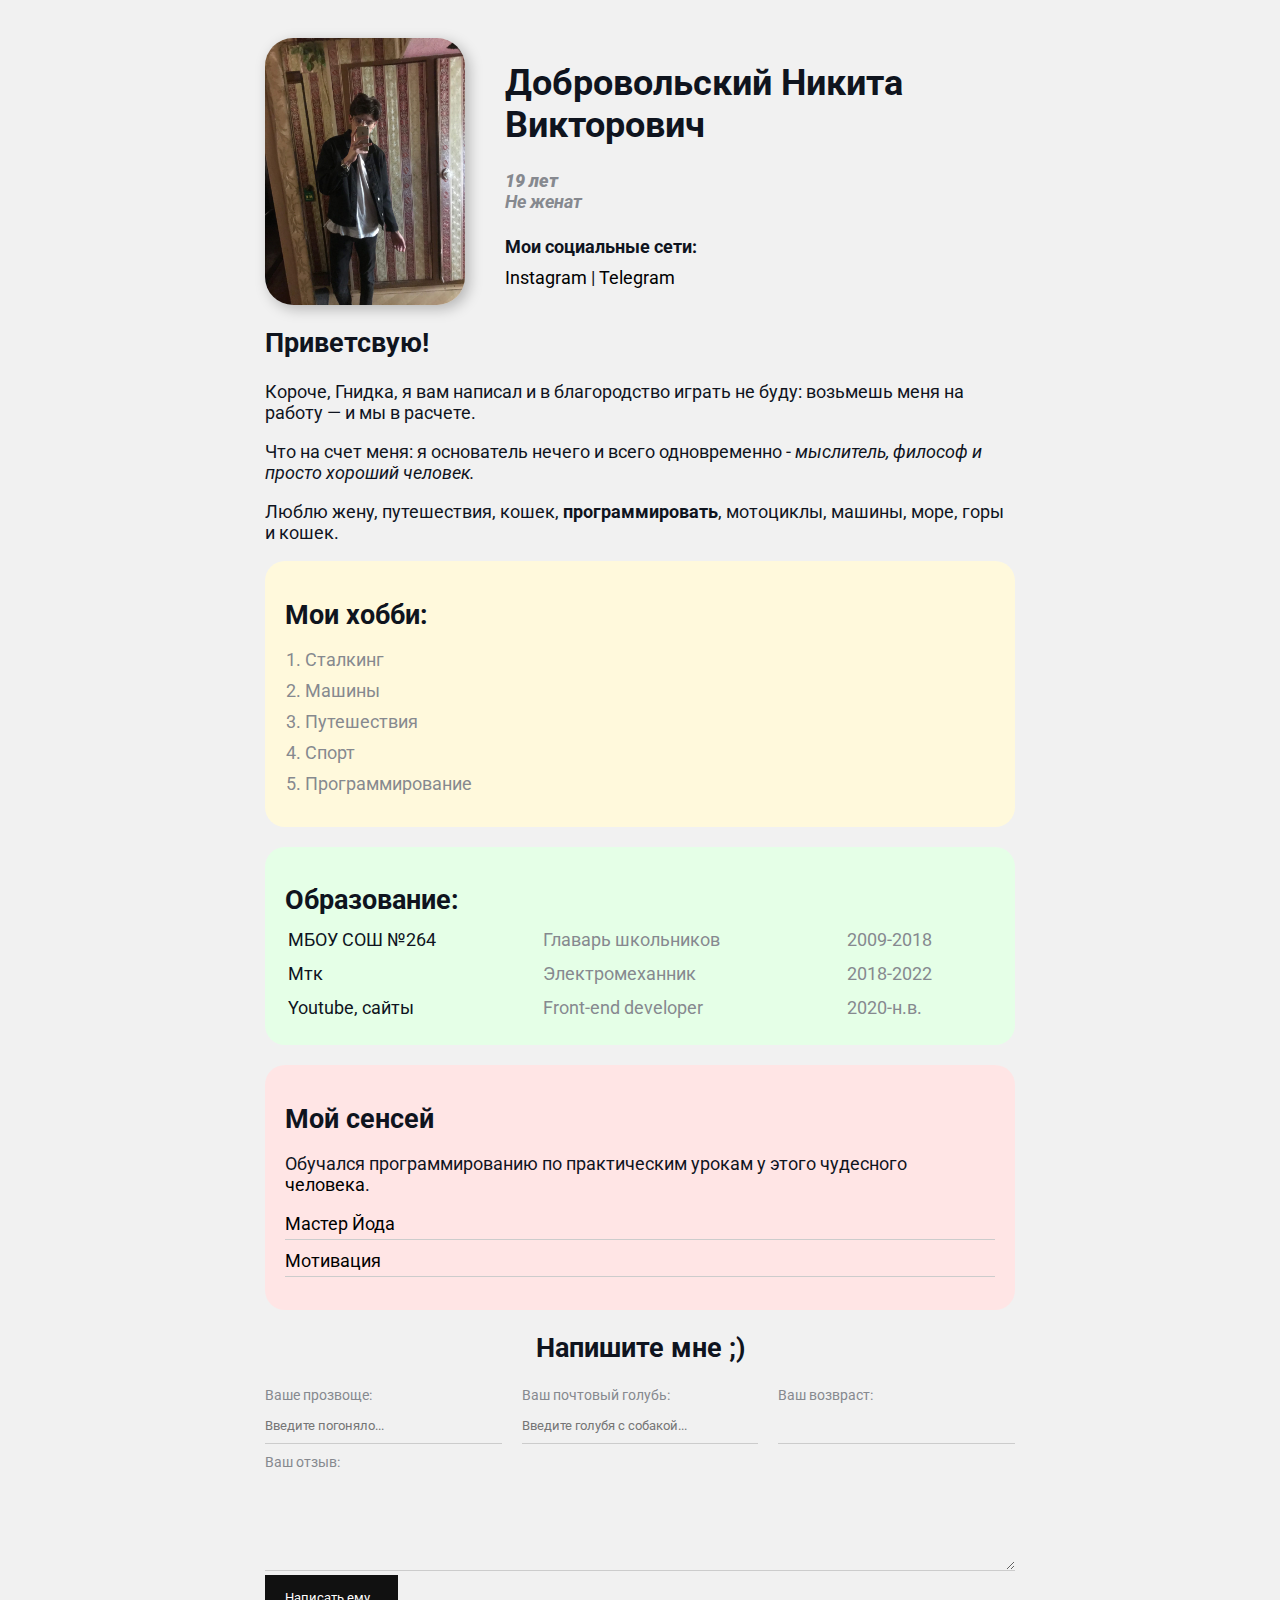
<file: index.html>
<!DOCTYPE html>
<html lang="en">
<head>
    <meta charset="UTF-8">
    <title>Nikita CV</title>
    <link rel="stylesheet" href="styles.css">
</head>
<body>
    <div class="container">
        <div class="info">
            <img src="avatar.jpg" alt="Моя фотокарточка" class="avatar"> 
            <div class="info-text">
            <h1>Добровольский Никита Викторович</h1>
            <p><strong>19 лет</strong></p>
            <p>Не женат</p>

            <h4>Мои социальные сети:</h4>
        
             <a href="https://instagram.com/nik_dobrovolskiy" target="_blank"> Instagram</a>
             |
             <a href="https://t.me/the8hokage" target="_blank"> Telegram</a>
            </div>
        </div>

        
        <h2>Приветсвую!</h2>
        <p>Короче, Гнидка, я вам написал и в благородство играть не буду: возьмешь меня на работу — и мы в расчете.</p>
        <p>Что на счет меня: я основатель нечего и всего одновременно - <em>мыслитель, философ и просто хороший человек.</em></p>
        <p>Люблю жену, путешествия, кошек, <strong>программировать</strong>, мотоциклы, машины, море, горы и кошек.</p>

     
    
<div class="card bg-yellow" >
    <h2 >Мои хобби:</h2>
    <ol class="list">
        <li>Сталкинг</li>
        <li>Машины</li>
        <li>Путешествия</li>
        <li>Спорт</li>
        <li>Программирование</li>
    </ol>
</div>
   
<div class="card bg-green" >
    <h2>Образование:</h2>
        <table class="table" >
            <tr>
            <td>МБОУ СОШ №264</td>
            <td>Главарь школьников</td>
            <td>2009-2018</td>
            </tr>
            <tr>
                <td>Мтк</td>
                <td>Электромеханник</td>
                <td>2018-2022</td>
            </tr>
            <tr>
                <td>Youtube, сайты</td>
                <td>Front-end developer</td>
                <td>2020-н.в.</td>

            </tr>
        </table>
</div>
    
<div class="card bg-red" >
    <h2>Мой сенсей</h2>
    <p>Обучался программированию по практическим урокам у этого чудесного <a href="https://www.youtube.com/channel/UCg8ss4xW9jASrqWGP30jXiw">человека</a>.</p>
    <ul class="link-list">
        <li>
            <a href="https://www.youtube.com/channel/UCg8ss4xW9jASrqWGP30jXiw" target="_blanc"> Мастер Йода</a>
        </li>
        <li><a href="https://www.youtube.com/watch?v=dQw4w9WgXcQ&ab_channel=RickAstley" target="_blank">Мотивация</a></li>
    </ul>
</div>

<div class="contact">
        <h2>Напишите мне ;)</h2>
        <form action="/">
            <div class="row">
                <!-- <div class="radio">
                    <p>Ваш пол:</p>
                <input type="radio" id="male1" name="male">
                <label for="male">Мужской</label>
            </div>
            <div class="radio">
                <input type="radio" id="male2" name="male">
                <label for="male">Женский</label>
            </div> -->

            <div class="form-group">
            <label for="name">Ваше прозвоще:</label>
            <input type="text" id="name" 
            placeholder="Введите погоняло...">
        </div>
        <div class="form-group">
            <label for="email">Ваш почтовый голубь:</label>
            <input type="email" id="email" 
            placeholder="Введите голубя с собакой...">
        </div>
        <div class="form-group">
            <label for="number">Ваш возвраст:</label>
            <input type="number" id="number">
        </div>
    </div>
        <div class="form-group">
            <label for="text">Ваш отзыв:</label>
            <textarea id="text" cols="50" rows="5"></textarea>
        </div>
            
        <input class="btn" type="submit" value="Написать ему...">
        </form>
    </div> 
    <div class="position">
        <div class="box"></div>
    </div>
    </div>

   

    <div style="margin-bottom: 500px">
    </div>
</body>
</html>
</file>
<file: styles.css>
@import url('https://fonts.googleapis.com/css2?family=Roboto&display=swap');

/* * {
    padding: 0;
    margin: 0;
} */


body {
    background-color: #f1f1f1;
    color: #0f141e;

    font-size: 18px;
    font-weight: normal;
    font-family: 'Roboto', sans-serif;

    /* font: normal 16px 'Roboto', sans-serif; */

    /* font-family:'Gill Sans', 'Gill Sans MT', Calibri, 'Trebuchet MS', sans-serif  */
}

a {
    color: black;
    text-decoration: none;
}

a:hover {
    text-decoration: underline;
}

a:active {
    color: blue;
}

a:visited {
    color: grey
}


.avatar {
    width: 200px;
    border-radius: 28px;
    box-shadow: 4px 4px 14px rgba(0, 0, 0, 0.25);
}

.info {
    display: flex;
    margin-bottom: 20px;
}

@media (max-width: 700px) {
    .info {
        text-align: center;
        display: block;
    }
}

.info-text {
    margin-left: 40px;
}

.info-text h4 {
    margin-bottom: 10px;
}

.info p {
    color: #86898f;
    margin: 0;
    font-style: italic;
    font-weight: bold;
    text-decoration: none;
    /* text-transform: none; */
    /* letter-spacing: 5px; */
    /* word-spacing: 42px; */
}

/* Box Model */
.container {
    max-width: 750px;
    margin: auto;
    padding-top: 30px;
}

/* .social {
    background: green;
    /* padding: 15px; */
    /* padding: 15px 40px; */
    /* padding: 15px 20px 25px 30px; */
    /* padding-top: 15px;
    padding-left: 20px;
    padding-right: 30px;
    padding-bottom: 25px;
    margin: 5px;

    border: 5px solid red;
    border-bottom-style:dotted ;
    border-top-width: 15px;
    border-right-color: blue;
     
 } 

/* .box-model > div {
    float: left;
    background: #000;
    height: 200px;
    border: 4px solid red;
    width: 25%;
    box-sizing: border-box;
} */

.bg-yellow {
    background: #fff9dc;
}

.bg-green {
    background: #e5ffe7;
}

.bg-red {
    background: #ffe5e5;
}

.card {
    padding: 15px 20px;
    margin-bottom: 20px;
    border-radius: 20px;
}

.card h2 {
    margin-bottom: 10px;
}


.list {
    padding: 0 20px;
}

.list li {
    color: #86898f;
    margin-bottom: 10px
}

.table {
    width: 100%;
}

.table td {
    padding-bottom: 10px;
}

.table td:nth-child(2), 
.table td:nth-child(3) {
    color:#86898f;
}

/* .table tr:nth-child(odd) {
    background: red;
} */

.link-list {
    list-style: none;
    padding: 0;
}

.link-list li {
    margin-bottom: 10px;
    padding-bottom: 5px;
    border-bottom: 1px solid #ccc;
}

.contact h2{
    text-align: center;
}

.form-group label {
    display: block;
    font-size: 14px;
    color: #86898f;
}

.form-group input,
.form-group textarea {
    width: 100%;
    box-sizing: border-box;
    border: none;
    background: transparent;
    border-bottom: 1px solid #ccc;
    color: #000;
    padding: 15px 0 10px;
    outline: none;
    font-family: inherit;
}

.row {
    display: flex;
    margin-bottom: 10px;
}

.row > .form-group {
    width: 50%;
    margin-right: 20px;
}

.row > .form-group:last-child {
    margin-right: 0;
}

.btn {
    background: #111;
    padding: 15px 20px;
    color: #fff;
    border: none;
    font-family: inherit;
    cursor: pointer;
}

.btn:hover {
    opacity: 0.9;
}

/* Position */

/* .position {
    position: relative;
    border: 4px solid black;
    margin-top: 40px;
    padding: 20px;
    height: 300px;
}

.box {
    position: fixed;
    top: 0;
    left: 0px;
    width: 100%;
    height: 50px;
    background: lightcoral;
} */
</file>
